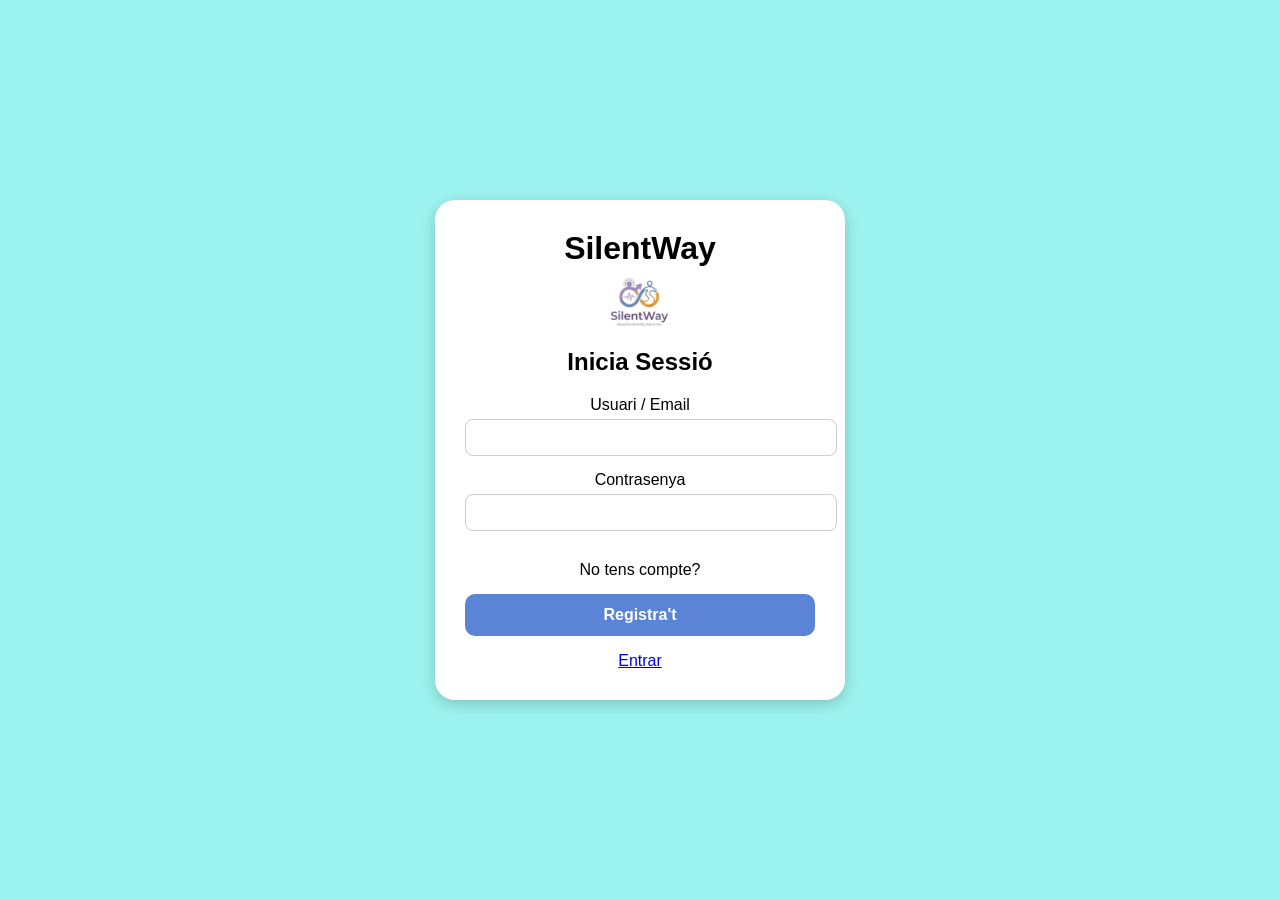
<file: index.html>
<!DOCTYPE html>
<html lang="en">
<head>
    <meta charset="UTF-8">
    <meta name="viewport" content="width=device-width, initial-scale=1.0">
    <title>Iniciar sesión</title>
    <link rel="stylesheet" href="iniciar session css.css">
    <link rel="icon" href="Icono silent way.png">
</head>
<body>
    <div class="container">

        <!- Header con logo y nombre centrados -->
        <div class="header">
            <h1>SilentWay</h1>
            <img src="Icono silent way.png" alt="Logo SilentWay" class="logo">
        </div>

        <h2>Inicia Sessió</h2>

        <form action="muro general.html" method="get">
            <label for="fusuariemail">Usuari / Email</label><br>
            <input type="text" id="fusuariemail" name="fusuariemail"><br>

            <label for="fcontrasenya">Contrasenya</label><br>
            <input type="password" id="fcontrasenya" name="fcontrasenya"><br>
        </form>

        <p class="footer">
            No tens compte? <a href="registra.html">Registra't</a>
        </p>
         <a href="pregunta1.html">Entrar</a>
    </div>
</body>
</html>
</file>
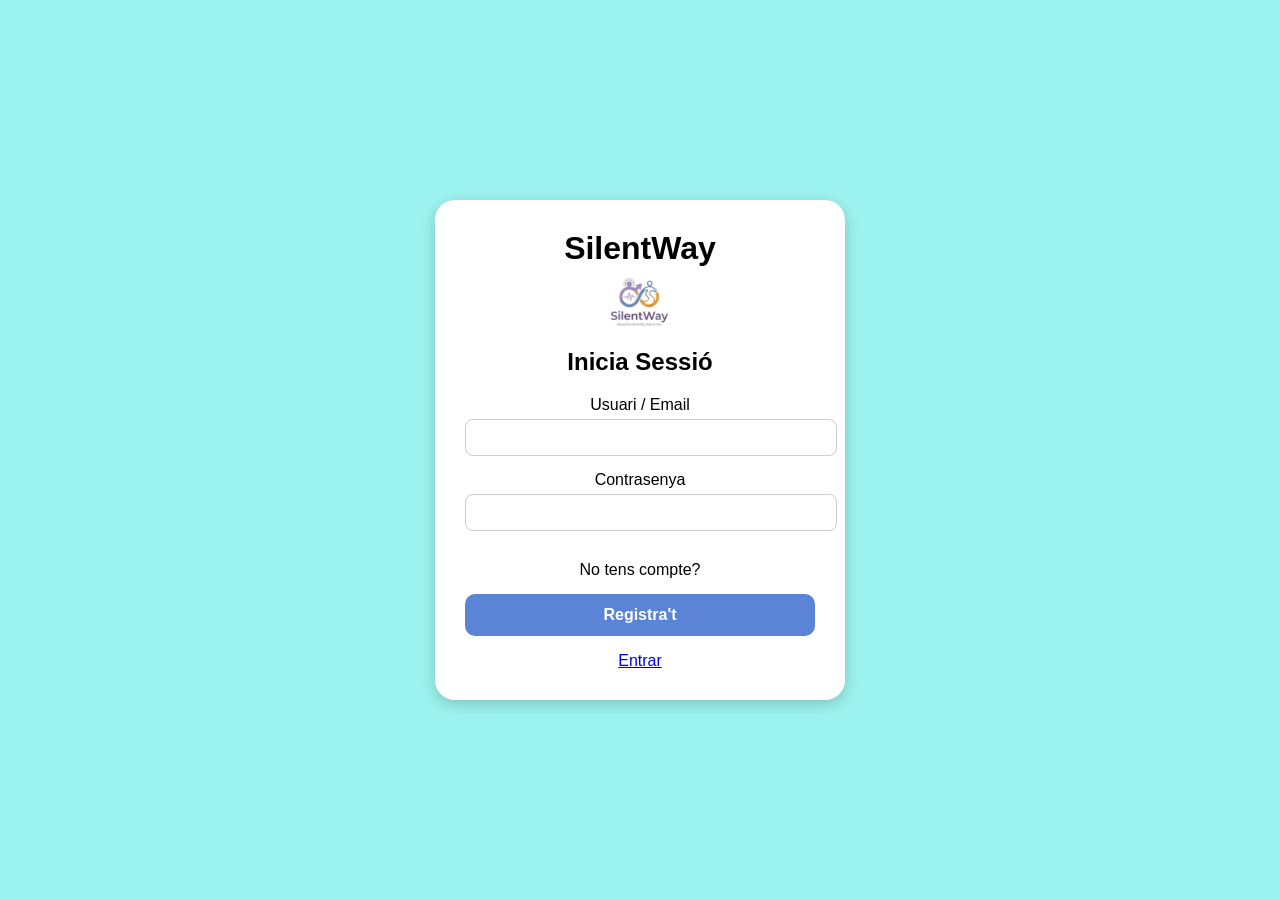
<file: iniciar sesion.html>
<!DOCTYPE html>
<html lang="en">
<head>
    <meta charset="UTF-8">
    <meta name="viewport" content="width=device-width, initial-scale=1.0">
    <title>Iniciar sesión</title>
    <link rel="stylesheet" href="iniciar session css.css">
    <link rel="icon" href="Icono silent way.png">
</head>
<body>
    <div class="container">

        <!-- Header con logo y nombre centrados -->
        <div class="header">
            <h1>SilentWay</h1>
            <img src="Icono silent way.png" alt="Logo SilentWay" class="logo">
        </div>

        <h2>Inicia Sessió</h2>

        <form action="muro general.html" method="get">
            <label for="fusuariemail">Usuari / Email</label><br>
            <input type="text" id="fusuariemail" name="fusuariemail"><br>

            <label for="fcontrasenya">Contrasenya</label><br>
            <input type="password" id="fcontrasenya" name="fcontrasenya"><br>
        </form>

        <p class="footer">
            No tens compte? <a href="registra.html">Registra't</a>
        </p>
         <a href="pregunta1.html">Entrar</a>
    </div>
</body>
</html>
</file>
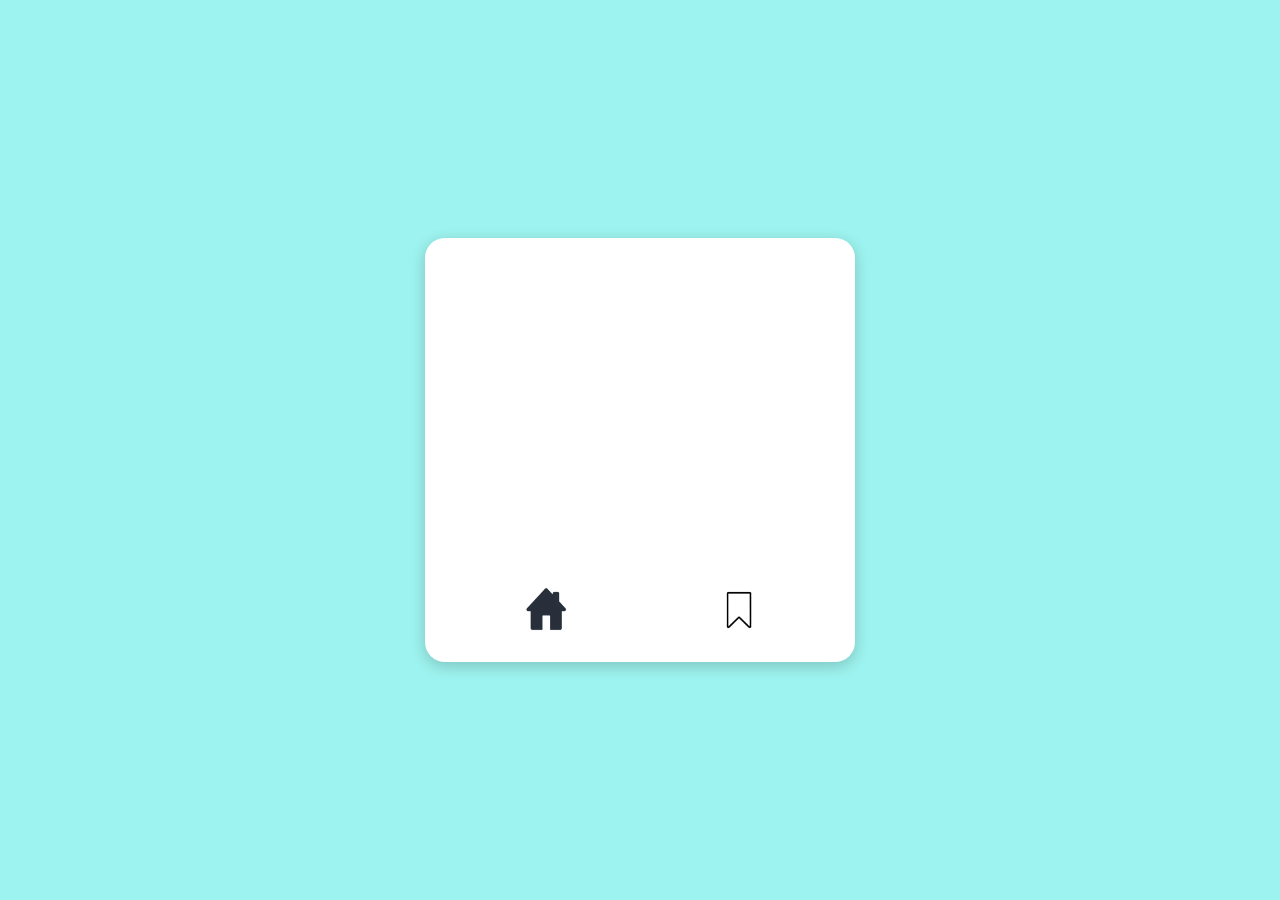
<file: mapa.html>
<!DOCTYPE html>
<html lang="es">
<head>
    <meta charset="UTF-8">
    <title>Mapa</title>
    <link rel="stylesheet" href="mappa.css">
</head>
<body>

    <div class="container">

        <!-- ICONOS SUPERIORES ->
        <div class="top-icons">
            <img src="no barreras arquitectonicas.png" alt="Mapa">
            <img src="no ruido .png" alt="Ruta">
            <img src="no perosnes .png" alt="Coche">
            <img src="icono de usario .jpg" alt="Usuario">
        </div>

        <!-- MAPA -->
        <div class="map-container">
            <iframe 
                src="https://www.google.com/maps?q=Sant%20Feliu%20de%20Llobregat&output=embed"
                allowfullscreen=""
                loading="lazy">
            </iframe>
        </div>

        <!-- ICONOS INFERIORES -->
        <div class="bottom-icons">
            <img src="casa.png" alt="Home" class="home-icon">
            <img src="icono guardar rutas .webp" alt="Guardar" class="save-icon">
        </div>

    </div>

</body>
</html>
</file>
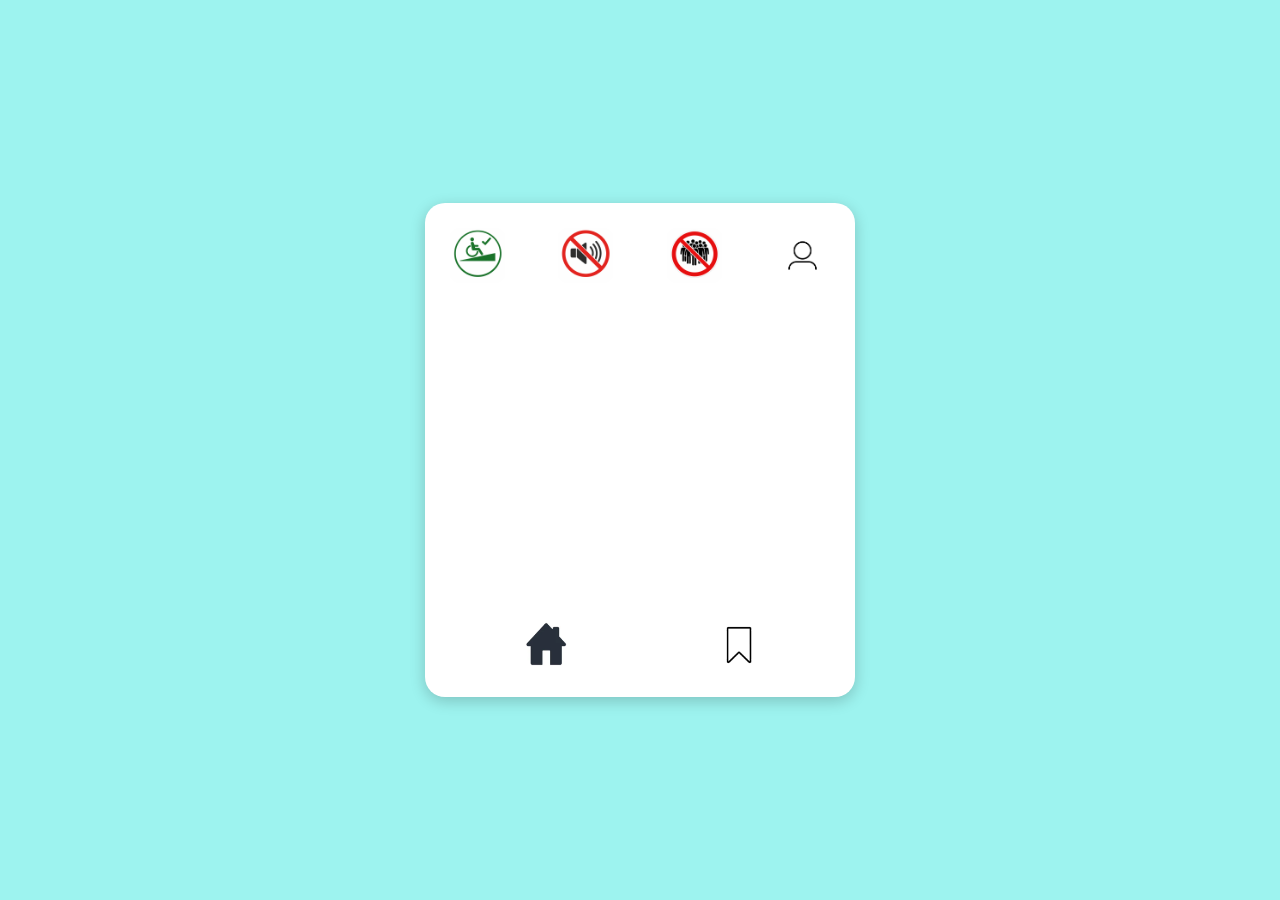
<file: maps.html>
<!DOCTYPE html>
<html lang="es">
<head>
    <meta charset="UTF-8">
    <title>Mapa</title>
    <link rel="stylesheet" href="mappa.css">
</head>
<body>

    <div class="container">

        <!-- ICONOS SUPERIORES -->
        <div class="top-icons">
            <img src="no barreras arquitectonicas.png" alt="Mapa">
            <img src="no ruido .png" alt="Ruta">
            <img src="no perosnes .png" alt="Coche">
            <img src="icono de usario .jpg" alt="Usuario">
        </div>

        <!-- MAPA -->
        <div class="map-container">
            <iframe 
                src="https://www.google.com/maps?q=Sant%20Feliu%20de%20Llobregat&output=embed"
                allowfullscreen=""
                loading="lazy">
            </iframe>
        </div>

        <!-- ICONOS INFERIORES -->
        <div class="bottom-icons">
            <img src="casa.png" alt="Home" class="home-icon">
            <img src="icono guardar rutas .webp" alt="Guardar" class="save-icon">
        </div>

    </div>

</body>
</html>
</file>
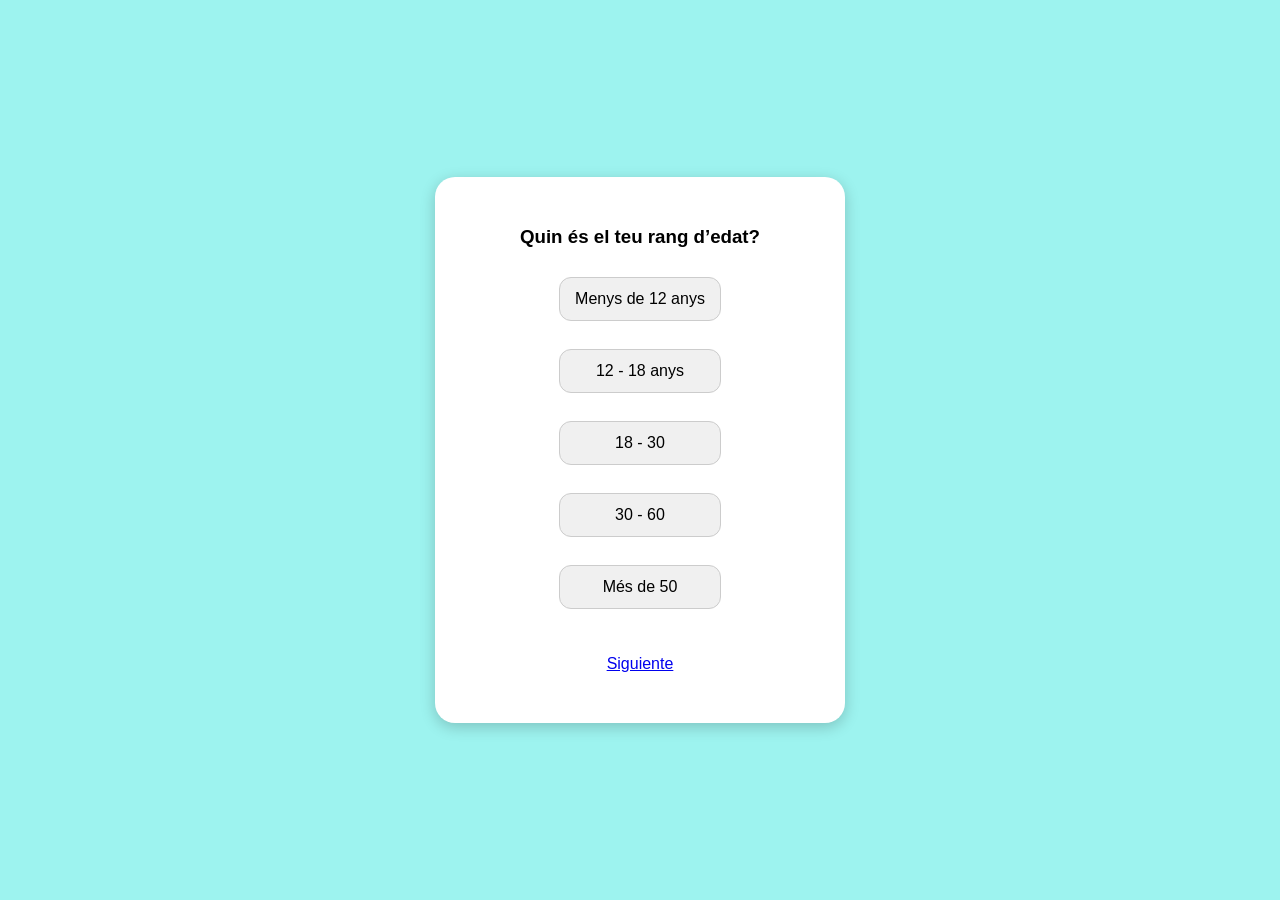
<file: pregunta1.html>
<!DOCTYPE html>
<html lang="en">
<head>
    <meta charset="UTF-8">
    <meta name="viewport" content="width=device-width, initial-scale=1.0">
    <title>Pregunta</title>
    <link rel="stylesheet" href="pregunta1.css">
    <link rel="icon" href="Icono silent way.png">
</head>
<body>
    <div class="container">

        <!-- Header con pregunta -->
        <div class="header">
            <h3>Quin és el teu rang d’edat?</h3>

            <form action="siguiente.html" method="get">
                
                <input type="radio" id="edad1" name="edad" value="menys18">
                <label for="edad1">Menys de 12 anys </label><br>

                <input type="radio" id="edad2" name="edad" value="18-25">
                <label for="edad2">12 - 18 anys</label><br>

                <input type="radio" id="edad3" name="edad" value="26-35">
                <label for="edad3">18 - 30 </label><br>

                <input type="radio" id="edad4" name="edad" value="36-50">
                <label for="edad4">30 - 60</label><br>

                <input type="radio" id="edad5" name="edad" value="50+">
                <label for="edad5">Més de 50</label><br><br>

                <a href="pregunta2.html">Siguiente</a>
            </form>
        </div>

    </div>
</body>
</html>
</file>
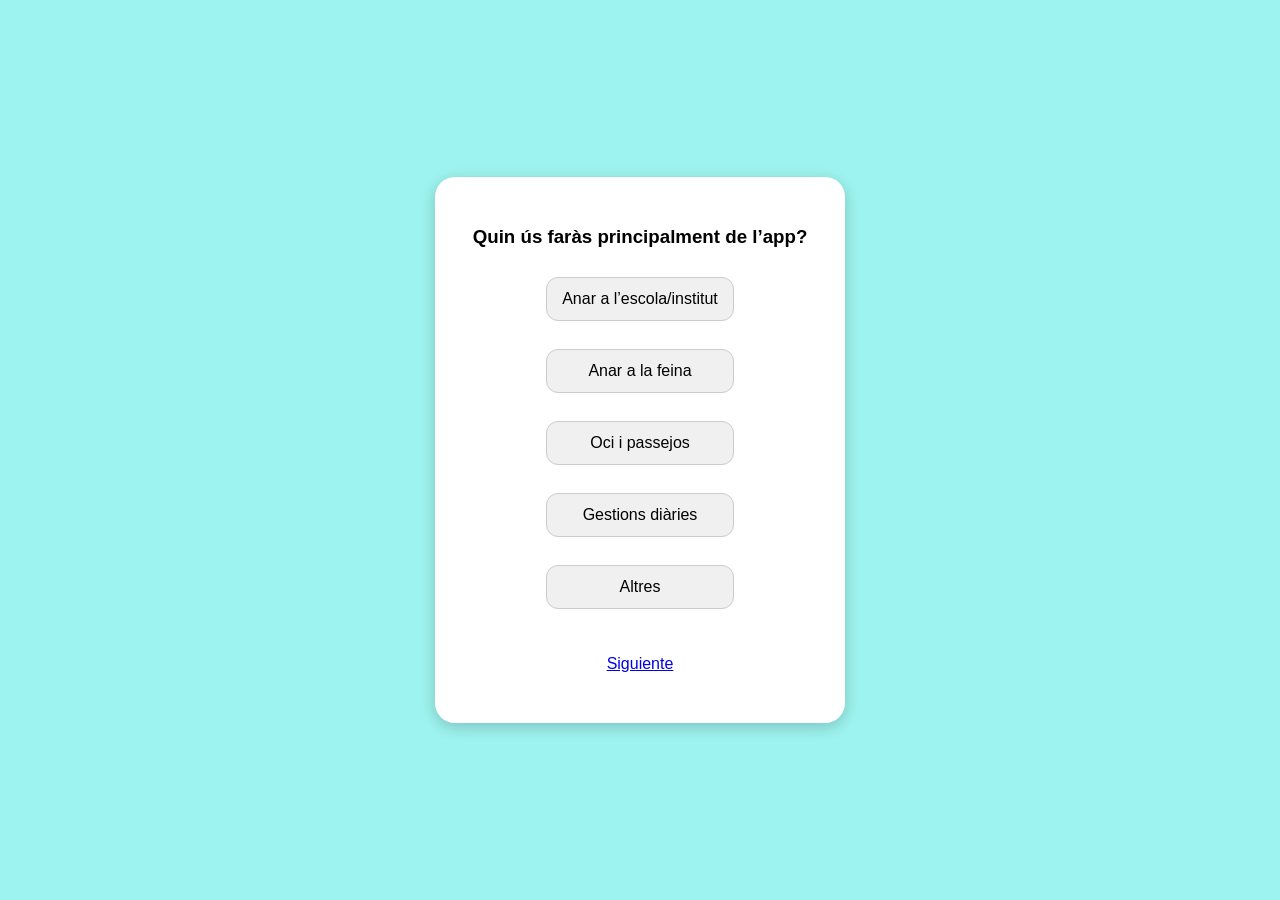
<file: pregunta2.html>
<!DOCTYPE html>
<html lang="en">
<head>
    <meta charset="UTF-8">
    <meta name="viewport" content="width=device-width, initial-scale=1.0">
    <title>Pregunta</title>
    <link rel="stylesheet" href="pregunta1.css">
    <link rel="icon" href="Icono silent way.png">
</head>
<body>
    <div class="container">

        <!-- Header con pregunta -->
        <div class="header">
            <h3>Quin ús faràs principalment de l’app?</h3>

            <form action="siguiente.html" method="get">
                
                <input type="radio" id="edad1" name="edad" value="menys18">
                <label for="edad1">Anar a l’escola/institut </label><br>

                <input type="radio" id="edad2" name="edad" value="18-25">
                <label for="edad2">Anar a la feina</label><br>

                <input type="radio" id="edad3" name="edad" value="26-35">
                <label for="edad3">Oci i passejos</label><br>

                <input type="radio" id="edad4" name="edad" value="36-50">
                <label for="edad4">Gestions diàries</label><br>

                <input type="radio" id="edad5" name="edad" value="50+">
                <label for="edad5">Altres</label><br><br>

                <a href="pregunta3.html">Siguiente</a>
            </form>
        </div>

    </div>
</body>
</html>
</file>
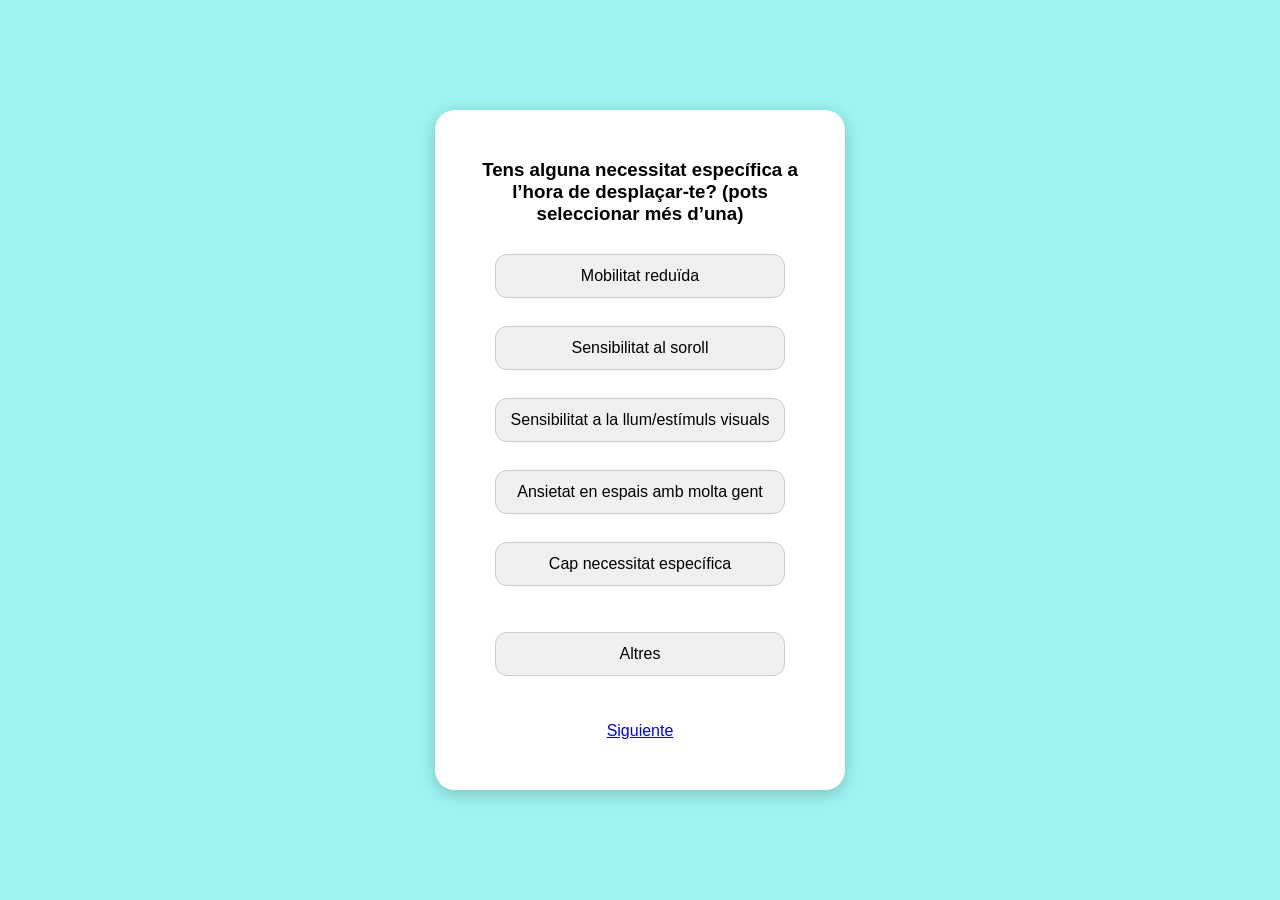
<file: pregunta3.html>
<!DOCTYPE html>
<html lang="en">
<head>
    <meta charset="UTF-8">
    <meta name="viewport" content="width=device-width, initial-scale=1.0">
    <title>Pregunta</title>
    <link rel="stylesheet" href="pregunta1.css">
    <link rel="icon" href="Icono silent way.png">
</head>
<body>
    <div class="container">

        <!-- Header con pregunta -->
        <div class="header">
            <h3>Tens alguna necessitat específica a l’hora de desplaçar-te? (pots seleccionar més d’una)</h3>

            <form action="siguiente.html" method="get">
                
                <input type="radio" id="edad1" name="edad" value="menys18">
                <label for="edad1">Mobilitat reduïda </label><br>

                <input type="radio" id="edad2" name="edad" value="18-25">
                <label for="edad2">Sensibilitat al soroll</label><br>

                <input type="radio" id="edad3" name="edad" value="26-35">
                <label for="edad3">Sensibilitat a la llum/estímuls visuals</label><br>

                <input type="radio" id="edad4" name="edad" value="36-50">
                <label for="edad4">Ansietat en espais amb molta gent</label><br>

                <input type="radio" id="edad5" name="edad" value="50+">
                <label for="edad5">Cap necessitat específica</label><br><br>

                 <input type="radio" id="edad5" name="edad" value="50+">
                <label for="edad5">Altres</label><br><br>

                 <a href="pregunta4.html">Siguiente</a>
            </form>
        </div>

    </div>
</body>
</html>
</file>
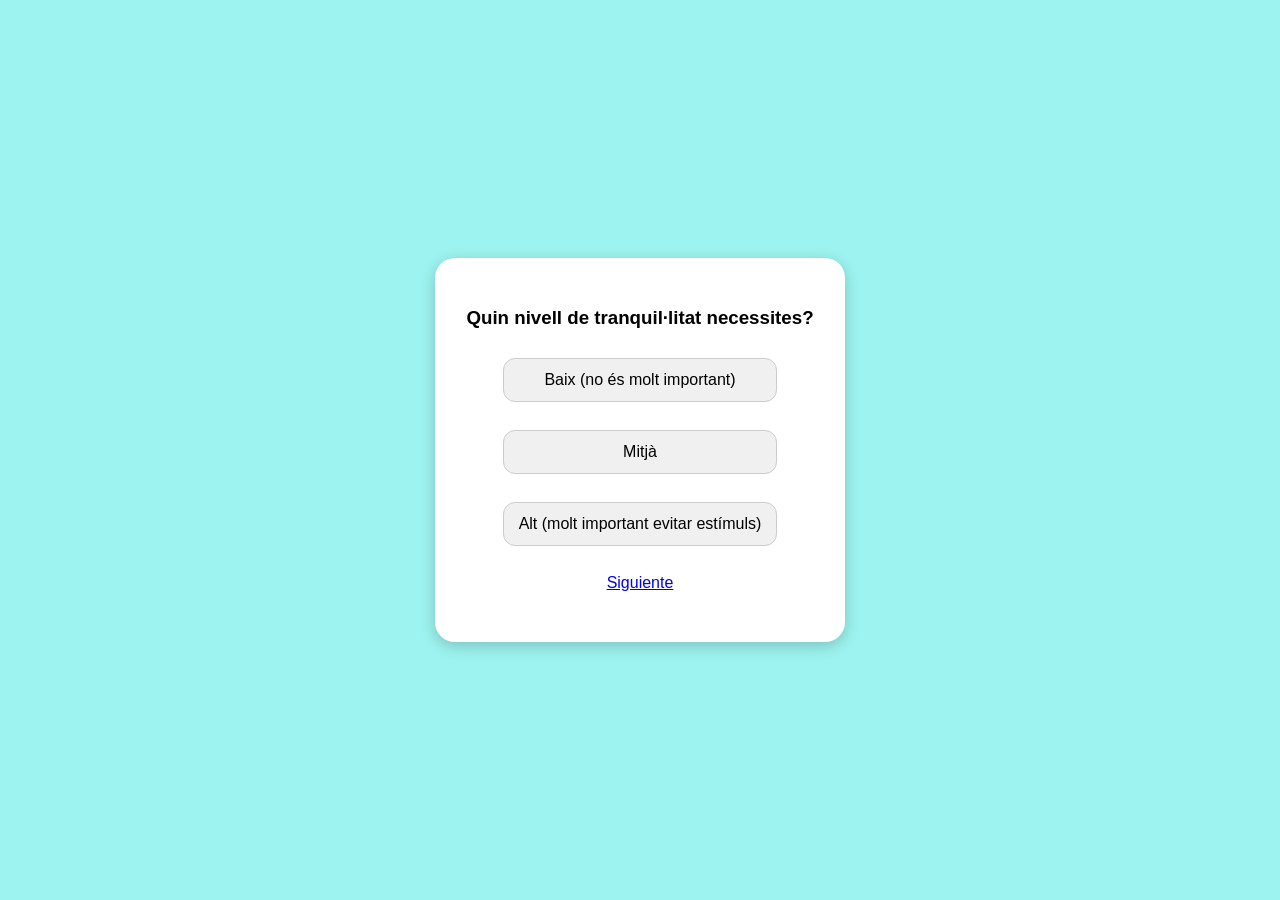
<file: pregunta4.html>
<!DOCTYPE html>
<html lang="en">
<head>
    <meta charset="UTF-8">
    <meta name="viewport" content="width=device-width, initial-scale=1.0">
    <title>Pregunta</title>
    <link rel="stylesheet" href="pregunta1.css">
    <link rel="icon" href="Icono silent way.png">
</head>
<body>
    <div class="container">

        <!-- Header con pregunta -->
        <div class="header">
            <h3> Quin nivell de tranquil·litat necessites?</h3>

            <form action="siguiente.html" method="get">
                
                <input type="radio" id="edad1" name="edad" value="menys18">
                <label for="edad1">Baix (no és molt important)</label><br>

                <input type="radio" id="edad2" name="edad" value="18-25">
                <label for="edad2">Mitjà</label><br>

                <input type="radio" id="edad3" name="edad" value="26-35">
                <label for="edad3">Alt (molt important evitar estímuls)</label><br>

                 <a href="pregunta5.html">Siguiente</a>
            </form>
        </div>

    </div>
</body>
</html>
</file>
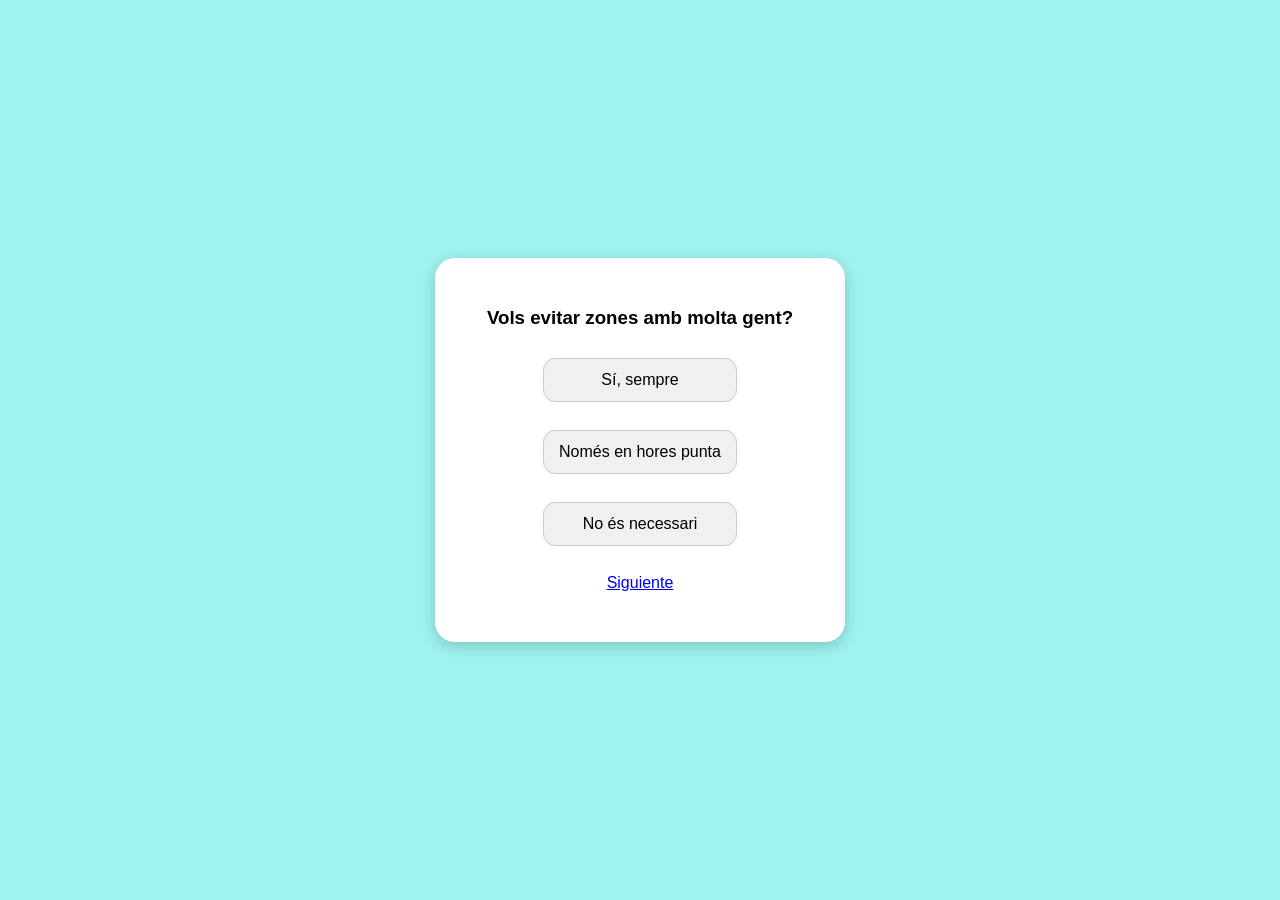
<file: pregunta5.html>
<!DOCTYPE html>
<html lang="en">
<head>
    <meta charset="UTF-8">
    <meta name="viewport" content="width=device-width, initial-scale=1.0">
    <title>Pregunta</title>
    <link rel="stylesheet" href="pregunta1.css">
    <link rel="icon" href="Icono silent way.png">
</head>
<body>
    <div class="container">

        <!-- Header con pregunta -->
        <div class="header">
            <h3>Vols evitar zones amb molta gent?</h3>

            <form action="siguiente.html" method="get">
                
                <input type="radio" id="edad1" name="edad" value="menys18">
                <label for="edad1">Sí, sempre</label><br>

                <input type="radio" id="edad2" name="edad" value="18-25">
                <label for="edad2">Només en hores punta</label><br>

                <input type="radio" id="edad3" name="edad" value="26-35">
                <label for="edad3">No és necessari</label><br>

                 <a href="pregunta6.html">Siguiente</a>
            </form>
        </div>

    </div>
</body>
</html>
</file>
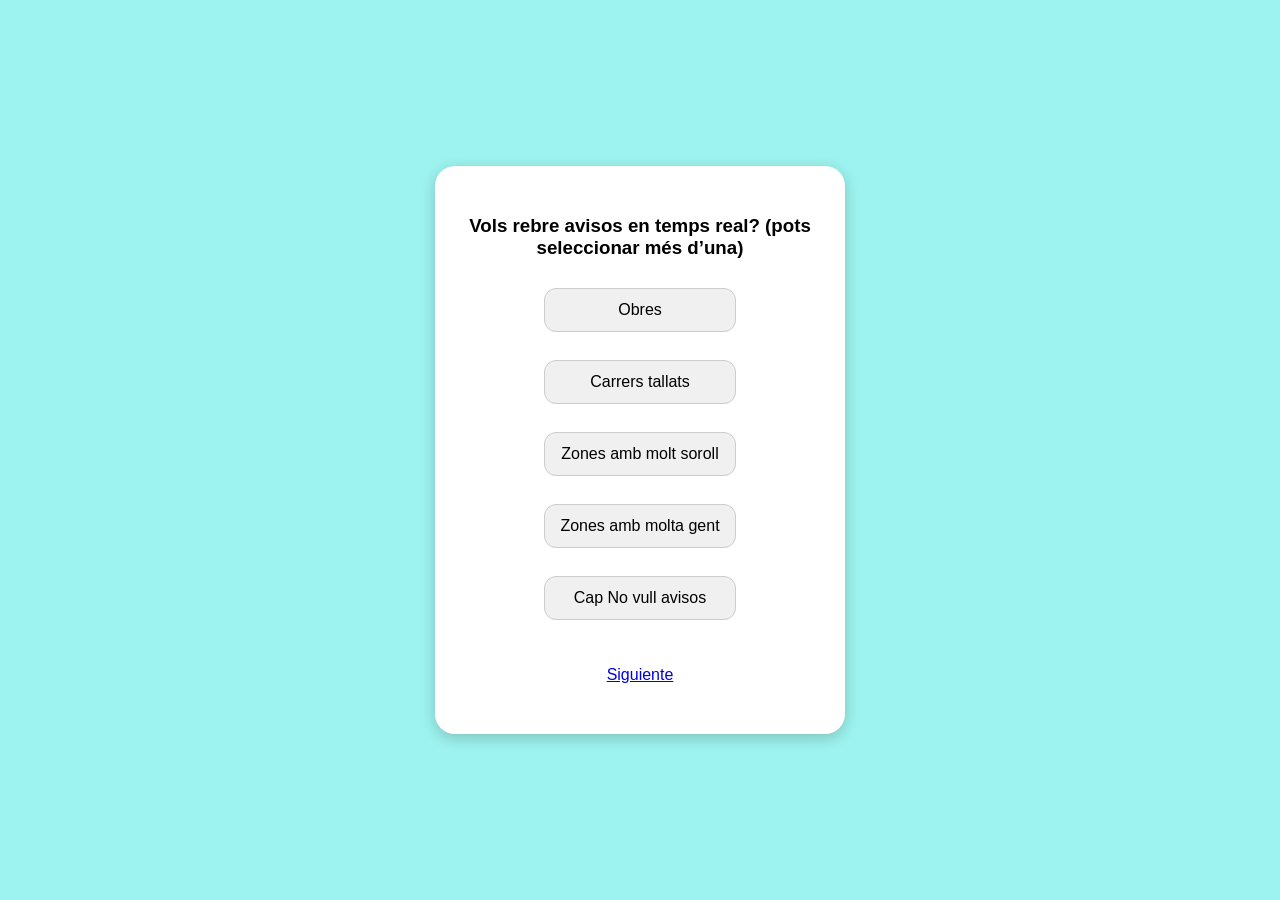
<file: pregunta6.html>
<!DOCTYPE html>
<html lang="en">
<head>
    <meta charset="UTF-8">
    <meta name="viewport" content="width=device-width, initial-scale=1.0">
    <title>Pregunta</title>
    <link rel="stylesheet" href="pregunta1.css">
    <link rel="icon" href="Icono silent way.png">
</head>
<body>
    <div class="container">

        <!-- Header con pregunta -->
        <div class="header">
            <h3>Vols rebre avisos en temps real? (pots seleccionar més d’una)</h3>

            <form action="siguiente.html" method="get">
                
                <input type="radio" id="edad1" name="edad" value="menys18">
                <label for="edad1">Obres </label><br>

                <input type="radio" id="edad2" name="edad" value="18-25">
                <label for="edad2">Carrers tallats</label><br>

                <input type="radio" id="edad3" name="edad" value="26-35">
                <label for="edad3">Zones amb molt soroll</label><br>

                <input type="radio" id="edad4" name="edad" value="36-50">
                <label for="edad4">Zones amb molta gent</label><br>

                <input type="radio" id="edad5" name="edad" value="50+">
                <label for="edad5">Cap No vull avisos</label><br><br>


                 <a href="pregunta7.html">Siguiente</a>
            </form>
        </div>

    </div>
</body>
</html>
</file>
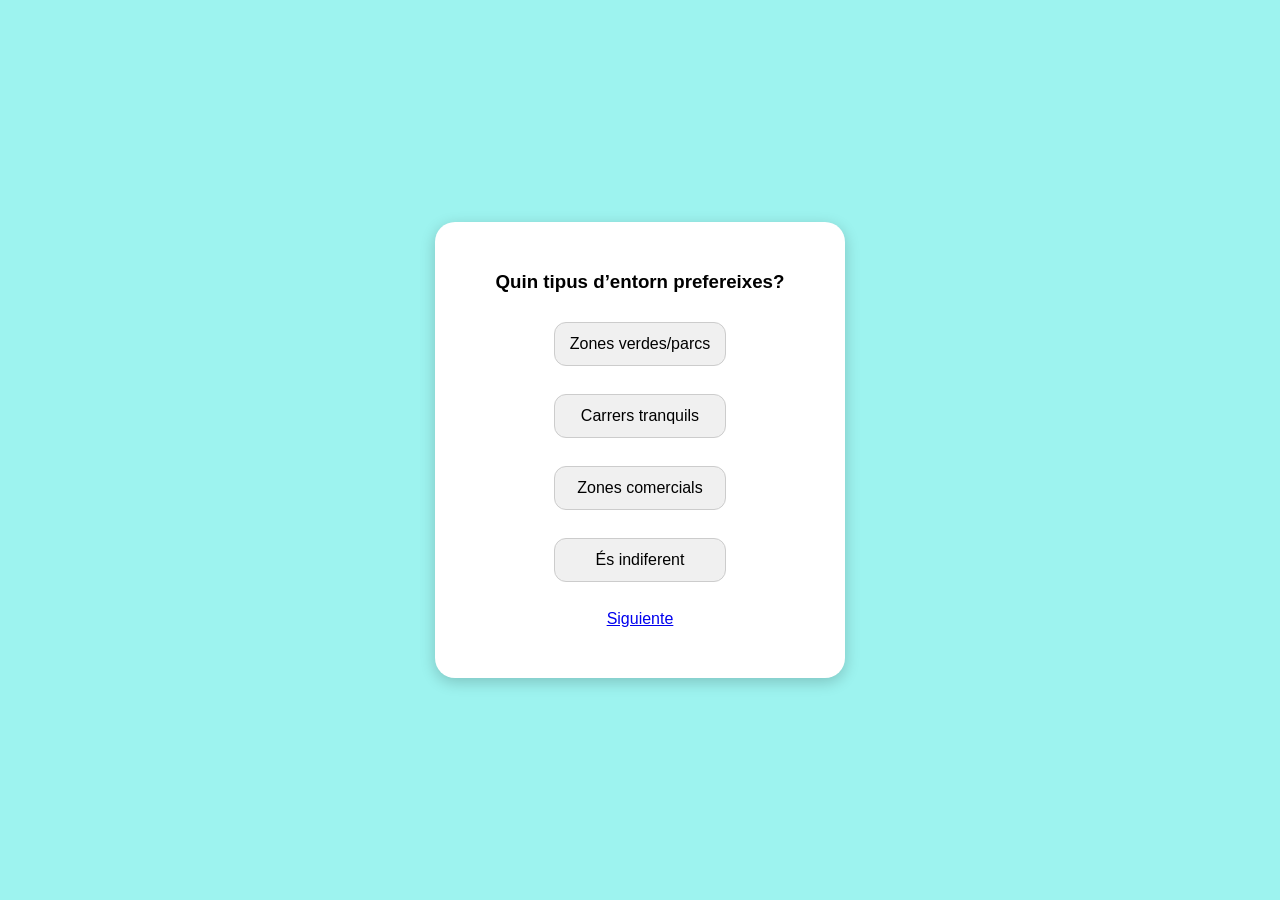
<file: pregunta7.html>
<!DOCTYPE html>
<html lang="en">
<head>
    <meta charset="UTF-8">
    <meta name="viewport" content="width=device-width, initial-scale=1.0">
    <title>Pregunta</title>
    <link rel="stylesheet" href="pregunta1.css">
    <link rel="icon" href="Icono silent way.png">
</head>
<body>
    <div class="container">

        <!-- Header con pregunta -->
        <div class="header">
            <h3>Quin tipus d’entorn prefereixes?</h3>

            <form action="siguiente.html" method="get">
                
                <input type="radio" id="edad1" name="edad" value="menys18">
                <label for="edad1">Zones verdes/parcs </label><br>

                <input type="radio" id="edad2" name="edad" value="18-25">
                <label for="edad2">Carrers tranquils</label><br>

                <input type="radio" id="edad3" name="edad" value="26-35">
                <label for="edad3">Zones comercials</label><br>

                <input type="radio" id="edad4" name="edad" value="36-50">
                <label for="edad4">És indiferent</label><br>


                 <a href="pregunta8.html">Siguiente</a>
            </form>
        </div>

    </div>
</body>
</html>
</file>
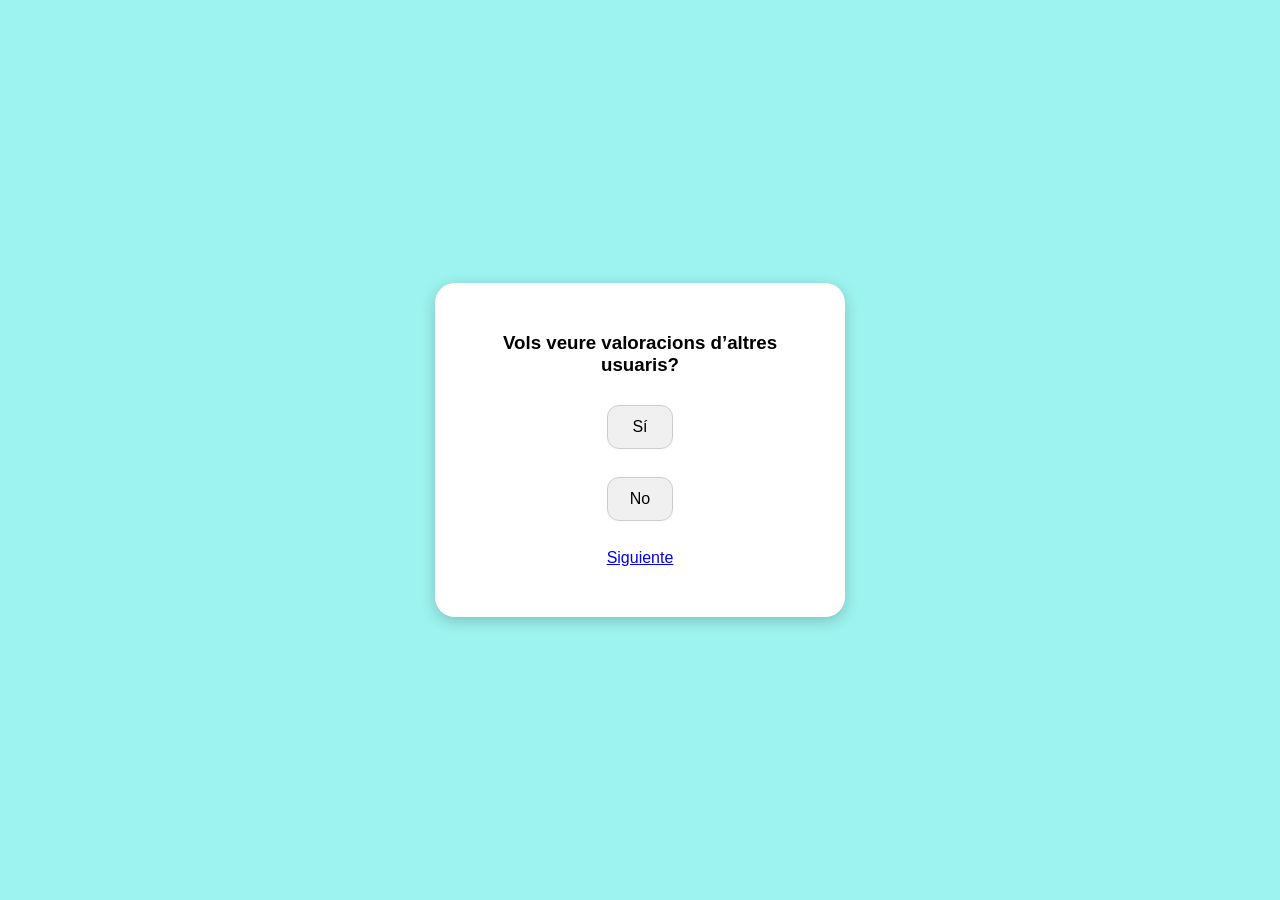
<file: pregunta8.html>
<!DOCTYPE html>
<html lang="en">
<head>
    <meta charset="UTF-8">
    <meta name="viewport" content="width=device-width, initial-scale=1.0">
    <title>Pregunta</title>
    <link rel="stylesheet" href="pregunta1.css">
    <link rel="icon" href="Icono silent way.png">
</head>
<body>
    <div class="container">

        <!-- Header con pregunta -->
        <div class="header">
            <h3>Vols veure valoracions d’altres usuaris?</h3>

            <form action="siguiente.html" method="get">
                
                <input type="radio" id="edad1" name="edad" value="menys18">
                <label for="edad1">Sí</label><br>

                <input type="radio" id="edad2" name="edad" value="18-25">
                <label for="edad2">No</label><br>

                 <a href="pregunta9.html">Siguiente</a>
            </form>
        </div>

    </div>
</body>
</html>
</file>
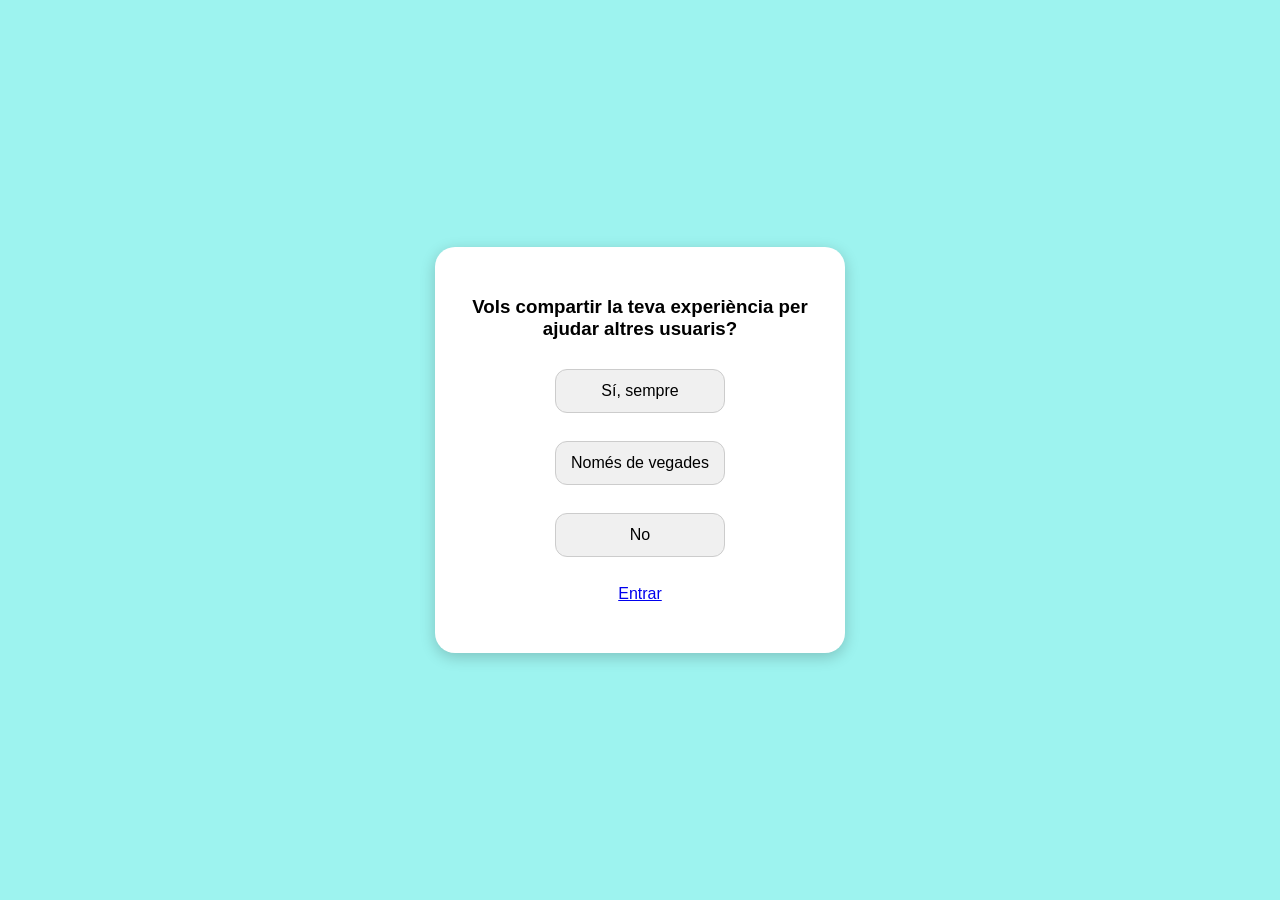
<file: pregunta9.html>
<!DOCTYPE html>
<html lang="en">
<head>
    <meta charset="UTF-8">
    <meta name="viewport" content="width=device-width, initial-scale=1.0">
    <title>Pregunta</title>
    <link rel="stylesheet" href="pregunta1.css">
    <link rel="icon" href="Icono silent way.png">
</head>
<body>
    <div class="container">

        <!-- Header con pregunta -->
        <div class="header">
            <h3>Vols compartir la teva experiència per ajudar altres usuaris?</h3>

            <form action="siguiente.html" method="get">
                
                <input type="radio" id="edad1" name="edad" value="menys18">
                <label for="edad1">Sí, sempre</label><br>

                <input type="radio" id="edad2" name="edad" value="18-25">
                <label for="edad2">Només de vegades</label><br>

                <input type="radio" id="edad2" name="edad" value="18-25">
                <label for="edad2">No</label><br>

                 <a href="mapa.html">Entrar</a>
            </form>
        </div>

    </div>
</body>
</html>
</file>
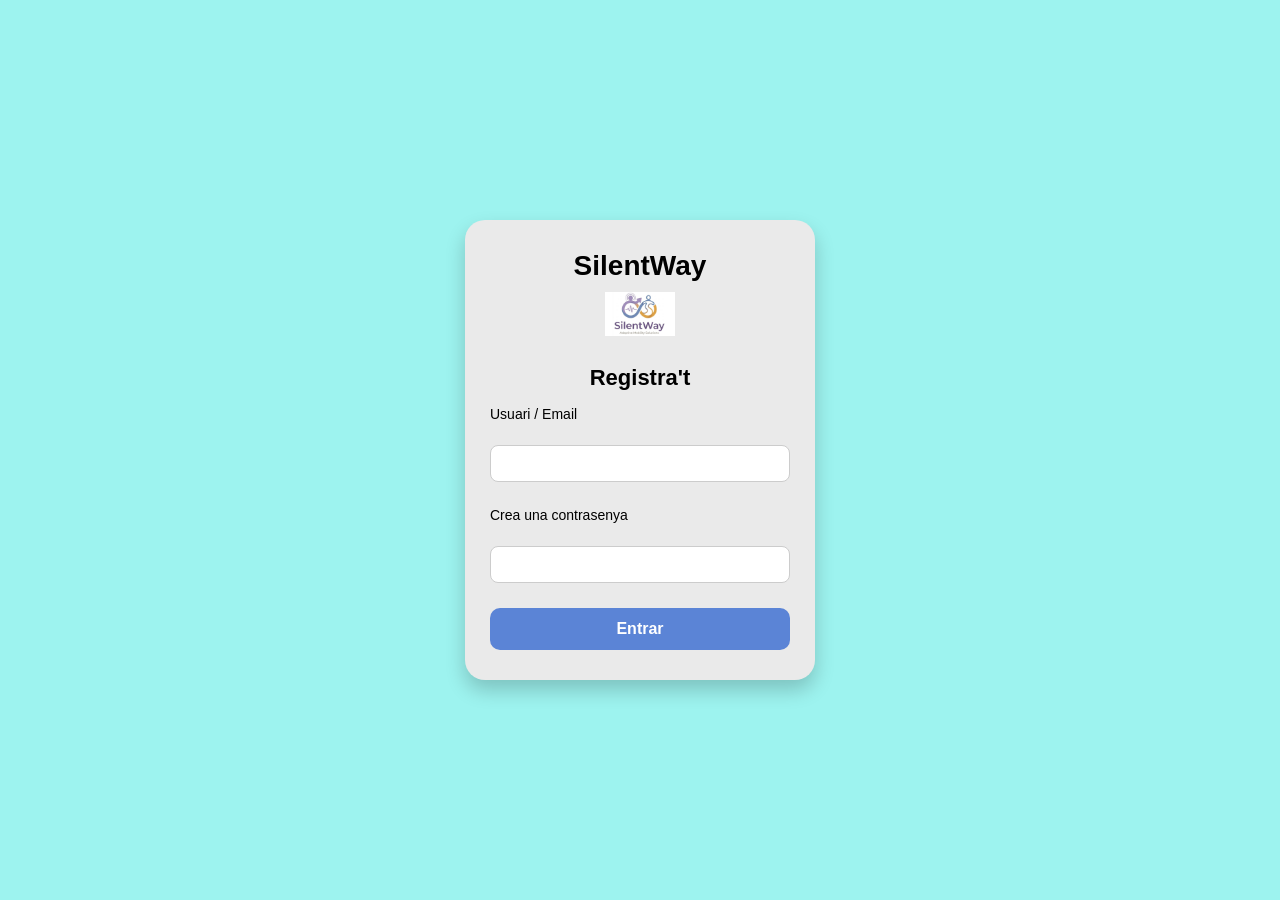
<file: registra.html>
<!DOCTYPE html>
<html lang="en">
<head>
    <meta charset="UTF-8">
    <meta name="viewport" content="width=device-width, initial-scale=1.0">
    <title>Registra't</title>
    <link rel="stylesheet" href="registrat.css">
    <link rel="icon" href="Icono silent way.png">
</head>
<body>
    <div class="container">

        <div class="header">
            <h1>SilentWay</h1>
            <img src="Icono silent way.png" alt="Logo SilentWay" class="logo">
        </div>

        <h2>Registra't</h2>

        <form action="muro general.html" method="get">
            <label for="fusuariemail">Usuari / Email</label><br>
            <input type="text" id="fusuariemail" name="fusuariemail"><br>

            <label for="fcontrasenya">Crea una contrasenya</label><br>
            <input type="password" id="fcontrasenya" name="fcontrasenya"><br>
        </form>

        <p class="footer">
             <a href="pregunta1.html">Entrar</a>
        </p>
    </div>
</body>
</html>
</file>
<file: iniciar session css.css>
/* Centrar todo el contenido de la página */
body {
    display: flex;
    justify-content: center;
    align-items: center;
    min-height: 100vh;
    background-color: #9df3ef; 
    font-family: Arial, sans-serif;
    margin: 0;
}

/* Contenedor del formulario */
.container {
    background-color: white;
    padding: 30px;
    border-radius: 20px;
    width: 350px;
    box-shadow: 0 4px 15px rgba(0,0,0,0.2);
    text-align: center; /* Centra texto dentro del contenedor */
}

/* Header con logo y texto centrados */
.header {
    display: flex;
    flex-direction: column;
    align-items: center;
    gap: 10px;
    margin-bottom: 20px;
}

.header h1 {
    font-size: 2em;
    margin: 0;
}

.header .logo {
    width: 80px;
    height: auto;
}

/* Estilos del formulario */
form input[type="text"],
form input[type="password"] {
    width: 100%;
    padding: 10px;
    margin: 5px 0 15px 0;
    border-radius: 8px;
    border: 1px solid #ccc;
}

form button {
    width: 100%;
    padding: 12px;
    background-color: #6495ed; /* Azul claro */
    border: none;
    border-radius: 10px;
    color: white;
    font-size: 1em;
    cursor: pointer;
}



.footer {
    margin-top: 15px;
}

.footer a {
    display: block;
    margin-top: 15px;
    background-color: #5b84d6;
    color: white;
    text-decoration: none;
    padding: 12px;
    border-radius: 10px;
    font-weight: bold;
    transition: 0.3s;
}

.footer a:hover {
    text-decoration: underline;
}
</file>
<file: mappa.css>
/* Centrar toda la página */
body {
    display: flex;
    justify-content: center;
    align-items: center;
    min-height: 100vh;
    background-color: #9df3ef;
    font-family: Arial, sans-serif;
    margin: 0;
}

/* Contenedor principal */
.container {
    background-color: white;
    padding: 25px;
    border-radius: 20px;
    width: 380px;
    box-shadow: 0 4px 15px rgba(0,0,0,0.2);
    display: flex;
    flex-direction: column;
    align-items: center;
}

/* ICONOS SUPERIORES (más grandes) */
.top-icons {
    width: 100%;
    display: flex;
    justify-content: space-between;
    margin-bottom: 15px;
}

.top-icons img {
    width: 55px;
    height: 55px;
    object-fit: cover;
    border-radius: 10px;
    cursor: pointer;
    transition: 0.3s;
}

.top-icons img:hover {
    transform: scale(1.1);
}

/* MAPA */
.map-container {
    width: 100%;
    border-radius: 15px;
    overflow: hidden;
}

.map-container iframe {
    width: 100%;
    height: 300px;
    border: none;
}

/* ICONOS INFERIORES */
.bottom-icons {
    width: 100%;
    display: flex;
    justify-content: space-around;
    align-items: center;
    margin-top: 15px;
}

/* Estilo general */
.bottom-icons img {
    object-fit: cover;
    border-radius: 10px;
    cursor: pointer;
    transition: 0.3s;
}

.bottom-icons img:hover {
    transform: scale(1.1);
}

/* Casa más grande */
.home-icon {
    width: 55px;
    height: 55px;
}

/* Guardar más pequeño */
.save-icon {
    width: 40px;
    height: 40px;
}
</file>
<file: pregunta1.css>
/* Centrar todo el contenido de la página */
body {
    display: flex;
    justify-content: center;
    align-items: center;
    min-height: 100vh;
    background-color: #9df3ef; 
    font-family: Arial, sans-serif;
    margin: 0;
}
/* Contenedor del formulario */
.container {
    background-color: white;
    padding: 30px;
    border-radius: 20px;
    width: 350px;
    box-shadow: 0 4px 15px rgba(0,0,0,0.2);
    text-align: center;
}

/* Header con texto centrado */
.header {
    display: flex;
    flex-direction: column;
    align-items: center;
    gap: 10px;
    margin-bottom: 20px;
}

.header h1 {
    font-size: 2em;
    margin: 0;
}

/* Opciones de radio estilo tarjeta */
form input[type="radio"] {
    display: none; /* Oculta el botón por defecto */
}

form label {
    display: block;
    background-color: #f0f0f0;
    padding: 12px 15px;
    margin-bottom: 10px;
    border-radius: 12px;
    cursor: pointer;
    border: 1px solid #ccc;
    transition: 0.3s;
}

/* Cuando se selecciona una opción */
form input[type="radio"]:checked + label {
    background-color: #6495ed; /* Azul claro */
    color: white;
    border: 1px solid #357ab8;
}

/* Botón de enviar */
form button {
    width: 100%;
    padding: 12px;
    background-color: #6495ed; /* Azul claro */
    border: none;
    border-radius: 10px;
    color: white;
    font-size: 1em;
    cursor: pointer;
    margin-top: 10px;
    transition: 0.3s;
}

form button:hover {
    background-color: #357ab8;
}

/* Pie de página opcional */
.footer {
    margin-top: 15px;
}

.footer a {
    display: block;
    margin-top: 15px;
    background-color: #5b84d6;
    color: white;
    text-decoration: none;
    padding: 12px;
    border-radius: 10px;
    font-weight: bold;
    transition: 0.3s;
}

.footer a:hover {
    text-decoration: underline;
}

form button {
    width: 100%;
    padding: 12px;
    background-color: #6495ed; /* Azul claro */
    border: none;
    border-radius: 10px;
    color: white;
    font-size: 1em;
    cursor: pointer;
}
</file>
<file: registrat.css>
/* Reset básico */
* {
    margin: 0;
    padding: 0;
    box-sizing: border-box;
    font-family: Arial, Helvetica, sans-serif;
}

/* Fondo verde */
body {
    background-color: #6fd14c;
    height: 100vh;
    display: flex;
    justify-content: center;
    align-items: center;
}

/* Tarjeta */
.container {
    background-color: #eaeaea;
    width: 350px;
    padding: 30px 25px;
    border-radius: 20px;
    box-shadow: 0px 10px 20px rgba(0, 0, 0, 0.2);
    text-align: center;
}

/* Header */
.header h1 {
    margin-bottom: 10px;
    font-size: 28px;
}

.logo {
    width: 70px;
    margin-bottom: 10px;
}

/* Subtítulo */
h2 {
    margin: 15px 0;
    font-size: 22px;
}

/* Labels */
label {
    display: block;
    text-align: left;
    margin-top: 15px;
    margin-bottom: 5px;
    font-size: 14px;
}

/* Inputs */
input {
    width: 100%;
    padding: 10px;
    border-radius: 8px;
    border: 1px solid #ccc;
    outline: none;
    margin-bottom: 10px;
}

/* Botón */
.footer a {
    display: block;
    margin-top: 15px;
    background-color: #5b84d6;
    color: white;
    text-decoration: none;
    padding: 12px;
    border-radius: 10px;
    font-weight: bold;
    transition: 0.3s;
}

.footer a:hover {
    background-color: #4a6fb5;
}

body {
    display: flex;
    justify-content: center;
    align-items: center;
    min-height: 100vh;
    background-color: #9df3ef; 
    font-family: Arial, sans-serif;
    margin: 0;
}
</file>
